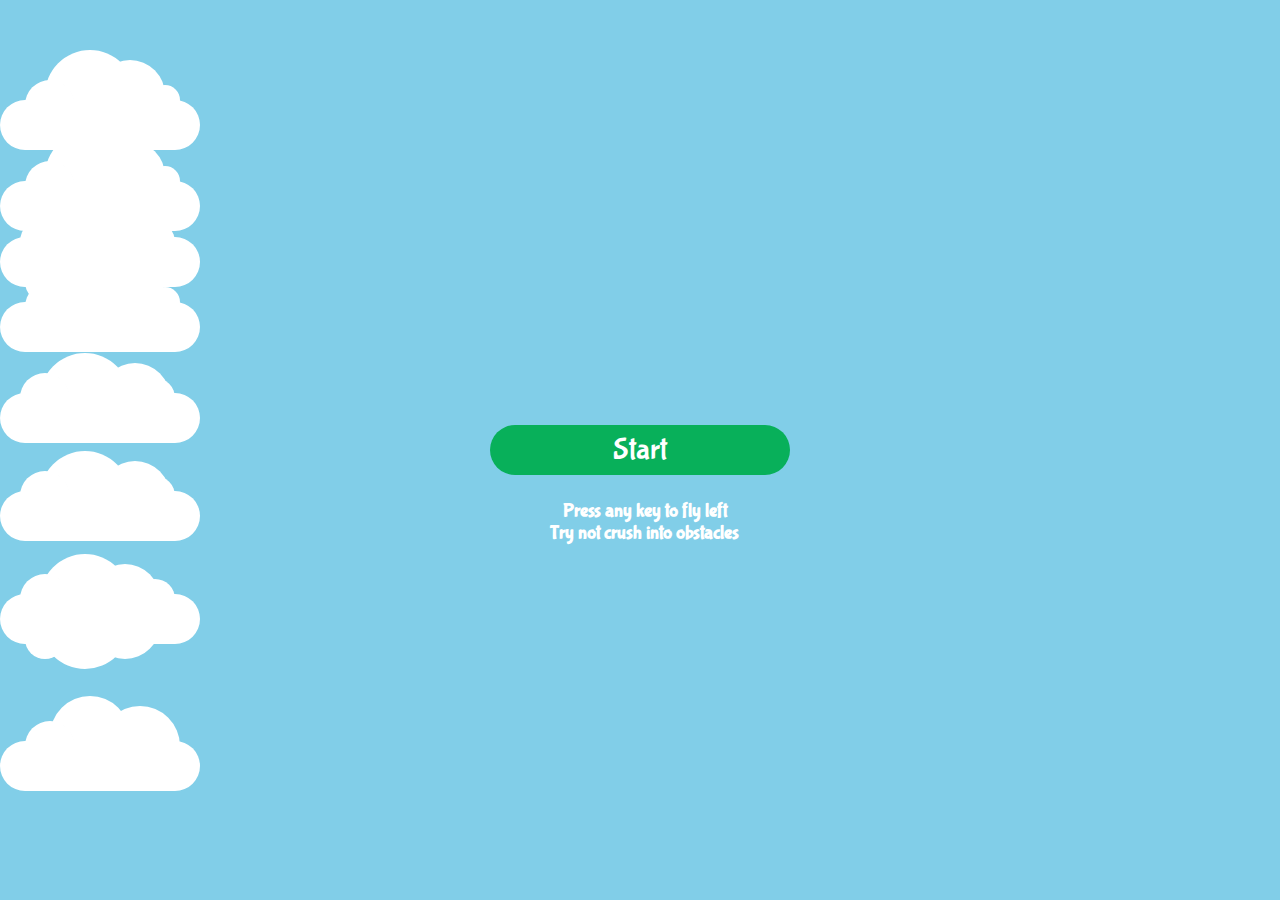
<file: index.html>
<!doctype html>
<html lang="en">
<head>
    <meta charset="UTF-8">
    <meta name="viewport"
          content="width=device-width, user-scalable=no, initial-scale=1.0, maximum-scale=1.0, minimum-scale=1.0">
    <meta http-equiv="X-UA-Compatible" content="ie=edge">
    <title>Brave bird</title>
    <link href="https://fonts.googleapis.com/css?family=Bubblegum+Sans" rel="stylesheet">
</head>
<body>
    <div class="sky">
        <div class="cloud" data-type="white_2" style="top: 100px;" data-speed="1"></div>
        <div class="cloud" data-type="white_2" style="top: 181px;" data-speed="2"></div>
        <div class="cloud" data-type="white_4" style="top: 237px;" data-speed="3"></div>
        <div class="cloud" data-type="white_2" style="top: 302px;" data-speed="4"></div>
        <div class="cloud" data-type="white_1" style="top: 393px;" data-speed="5"></div>
        <div class="cloud" data-type="white_1" style="top: 491px;" data-speed="6"></div>
        <div class="cloud" data-type="white_4" style="top: 594px;" data-speed="7"></div>
        <div class="cloud" data-type="white_3" style="top: 741px;" data-speed="8"></div>
    </div>

    <div class="button" id="start">Start</div>
    <div class="get-ready">
        <h3>Press any key to fly left</h3>
        <h3>Try not crush into obstacles</h3>
    </div>
    <div class="bestScores hide">
        <h3>Best Scores:</h3>
        <ol class="scoreList"></ol>
    </div>
    <div class="new-level hide">
        <h1>Faster!</h1>
    </div>
</body>
<script src="scripts/scripts.bundle.js"></script>
</html>
</file>
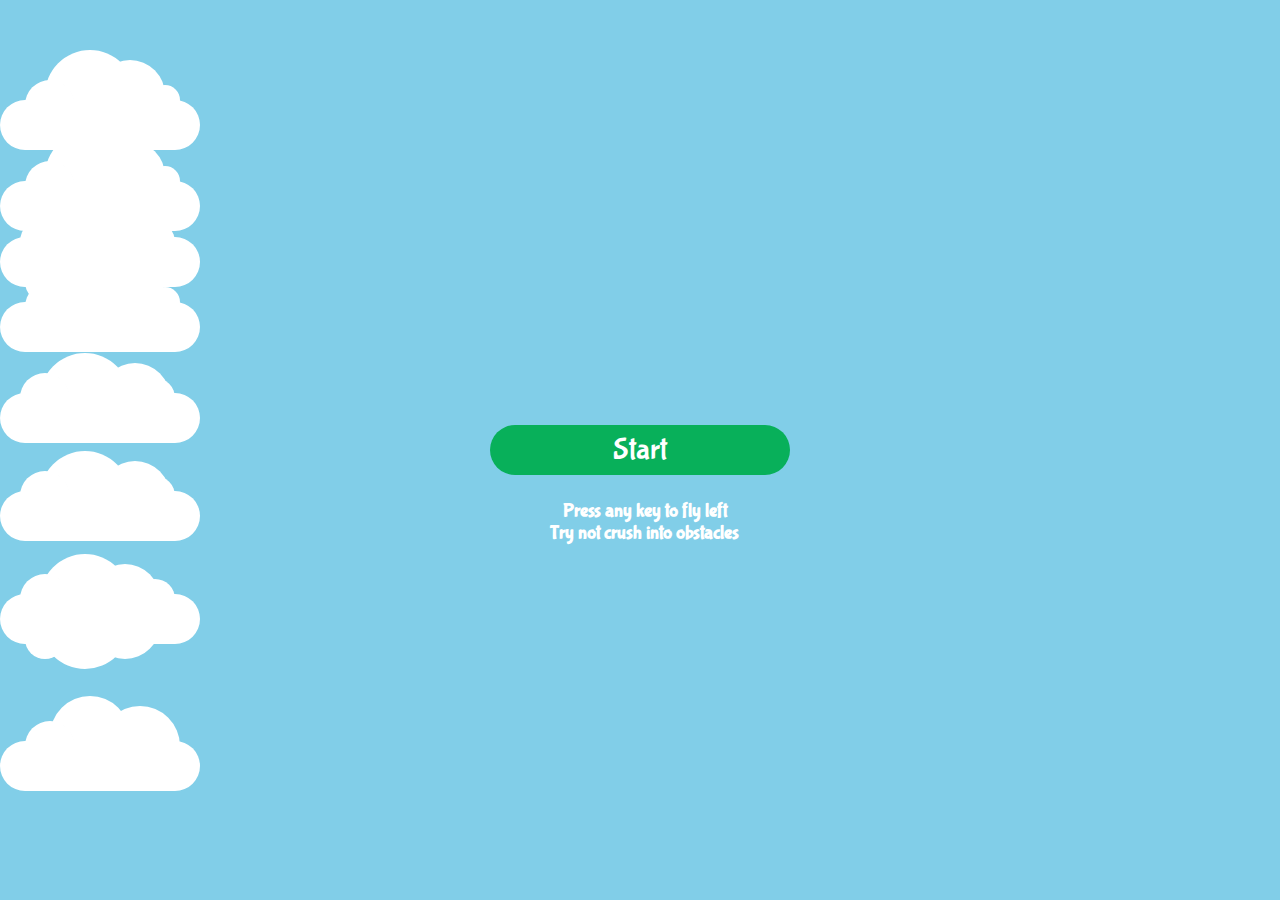
<file: braveBird/index.html>
<!doctype html>
<html lang="en">
<head>
    <meta charset="UTF-8">
    <meta name="viewport"
          content="width=device-width, user-scalable=no, initial-scale=1.0, maximum-scale=1.0, minimum-scale=1.0">
    <meta http-equiv="X-UA-Compatible" content="ie=edge">
    <title>Brave bird</title>
    <link href="https://fonts.googleapis.com/css?family=Bubblegum+Sans" rel="stylesheet">
</head>
<body>
    <div class="sky">
        <div class="cloud" data-type="white_2" style="top: 100px;" data-speed="1"></div>
        <div class="cloud" data-type="white_2" style="top: 181px;" data-speed="2"></div>
        <div class="cloud" data-type="white_4" style="top: 237px;" data-speed="3"></div>
        <div class="cloud" data-type="white_2" style="top: 302px;" data-speed="4"></div>
        <div class="cloud" data-type="white_1" style="top: 393px;" data-speed="5"></div>
        <div class="cloud" data-type="white_1" style="top: 491px;" data-speed="6"></div>
        <div class="cloud" data-type="white_4" style="top: 594px;" data-speed="7"></div>
        <div class="cloud" data-type="white_3" style="top: 741px;" data-speed="8"></div>
    </div>

    <div class="button" id="start">Start</div>
    <div class="get-ready">
        <h3>Press any key to fly left</h3>
        <h3>Try not crush into obstacles</h3>
    </div>
    <div class="bestScores hide">
        <h3>Best Scores:</h3>
        <ol class="scoreList"></ol>
    </div>
    <div class="new-level hide">
        <h1>MORE OBSTACLES!</h1>
    </div>
</body>
<script src="scripts/scripts.bundle.js"></script>
</html>
</file>
